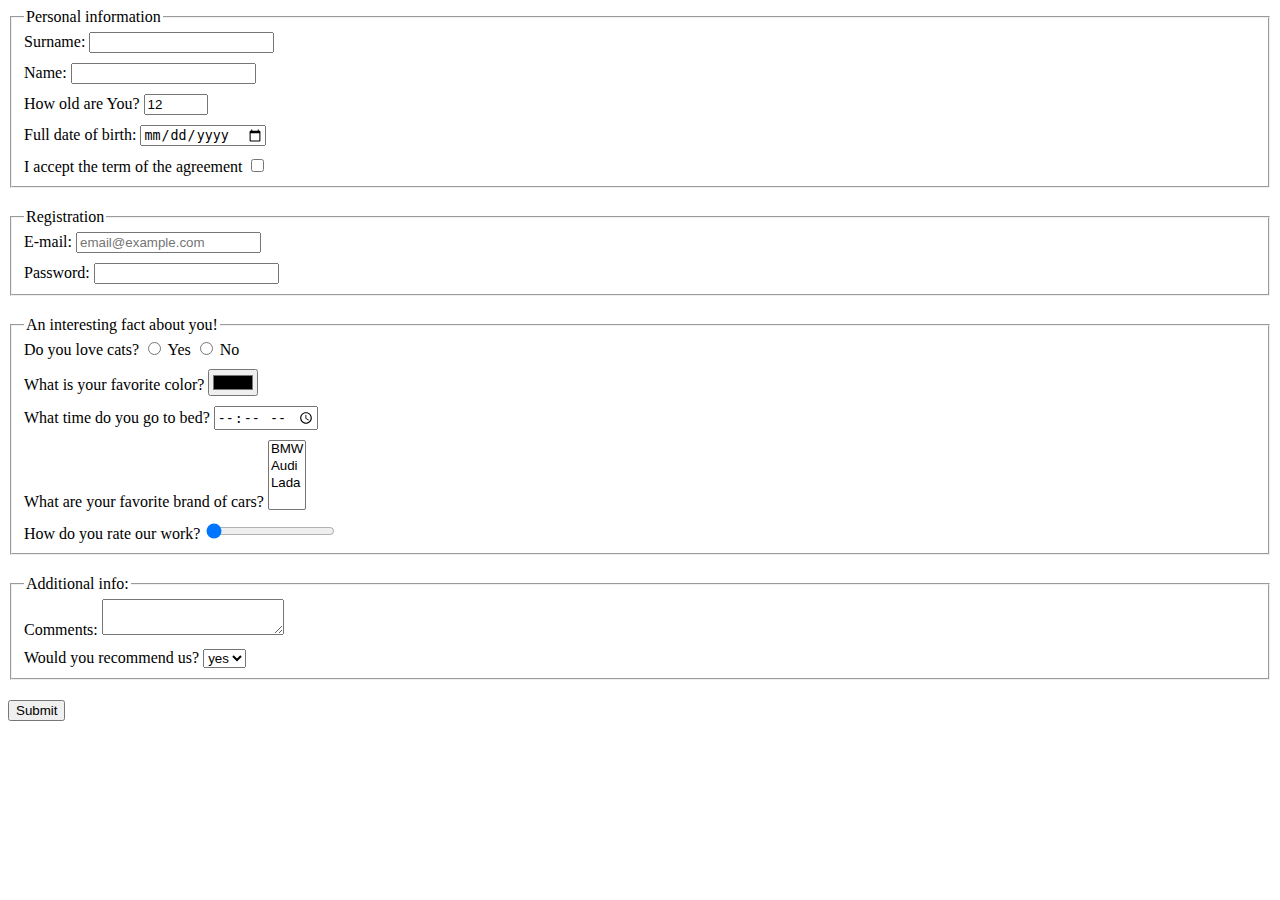
<file: index.html>
<!doctype html><html lang="en"><head><meta charset="UTF-8"><meta name="viewport" content="width=device-width, user-scalable=no, initial-scale=1.0, maximum-scale=1.0, minimum-scale=1.0"><meta http-equiv="X-UA-Compatible" content="ie=edge"><title>HTML Form</title><link rel="stylesheet" href="style.1f8b4acc.css"></head><body> <form action="https://mate-academy-form-lesson.herokuapp.com/create-application" method="post"> <fieldset class="group"> <legend>Personal information </legend> <label for="surname" class="form-field"> Surname: <input type="text" name="surname" id="surname" required autocomplete="off" maxlength="30"> </label> <label for="name" class="form-field"> Name: <input type="text" name="name" id="name" required autocomplete="off"> </label> <label for="age" class="form-field"> How old are You? <input type="number" value="12" name="age" id="age" min="1" max="100" required autocomplete="off"> </label> <label for="birthDate" class="form-field"> Full date of birth: <input type="date" name="birthDate" id="birthDate" required autocomplete="off"> </label> <label for="termOfAgreement" class="form-field"> I accept the term of the agreement <input type="checkbox" name="termOfAgreement" id="termOfAgreement" required autocomplete="off"> </label> </fieldset> <fieldset class="group"> <legend>Registration</legend> <div class="form-field"> <label for="e-mail">E-mail:</label> <input type="email" placeholder="email@example.com" name="e-mail" id="e-mail" required autocomplete="off"> </div> <div> <label for="password">Password:</label> <input type="password" name="password" id="password" required autocomplete="off" minlength="5" maxlength="32"> </div> </fieldset> <fieldset class="group"> <legend>An interesting fact about you! </legend> <label for="catsLove" class="form-field"> Do you love cats? <label for="yes"> <input type="radio" name="catsLove" id="yes" value="yes" autocomplete="off"> Yes </label> <label for="no"> <input type="radio" name="catsLove" value="no" id="no" autocomplete="off"> No </label> </label> <label for="color" class="form-field"> What is your favorite color? <input type="color" name="color" id="color" autocomplete="off"> </label> <label for="bedTime" class="form-field"> What time do you go to bed? <input type="time" name="bedTime" id="bedTime" autocomplete="off"> </label> <label for="cars" class="form-field"> What are your favorite brand of cars? <select name="cars" id="cars" autocomplete="off" multiple> <option value="BMW">BMW</option> <option value="Audi">Audi</option> <option value="Lada">Lada</option> </select> </label> <label for="workRate" class="form-field"> How do you rate our work? <input type="range" name="workRate" id="workRate" value="0" minlength="0" maxlength="10" autocomplete="off"> </label> </fieldset> <fieldset class="group" id="addition"> <legend>Additional info: </legend> <label for="comment" class="form-field"> Comments: <textarea name="comment" id="comment" cols="20" rows="2" autocomplete="off">
          </textarea> </label> <label for="recommendation" class="form-field"> Would you recommend us? <select name="recommendation" id="recommendation" autocomplete="off"> <option value="yes">yes</option> <option value="no">no</option> </select> </label> </fieldset> <button type="submit">Submit</button> </form> <script type="text/javascript" src="main.e97352c4.js"></script> </body></html>
</file>
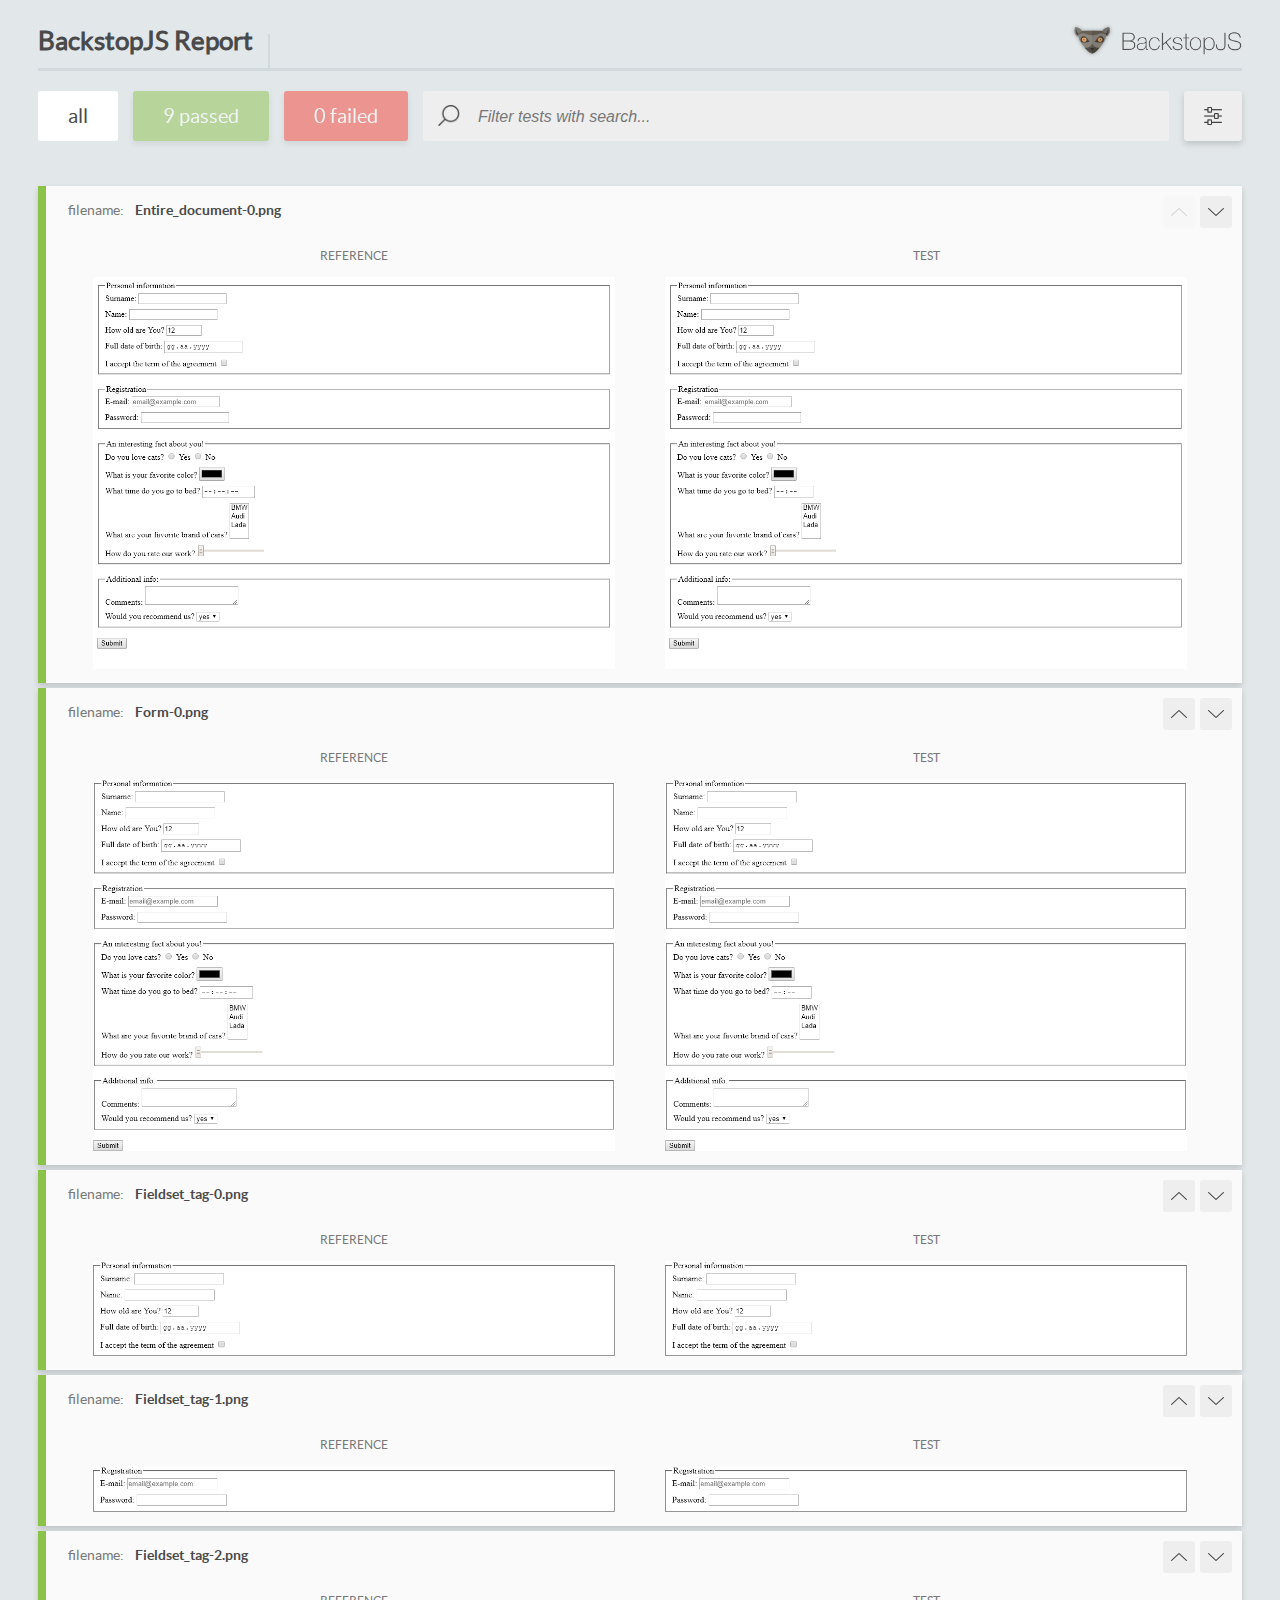
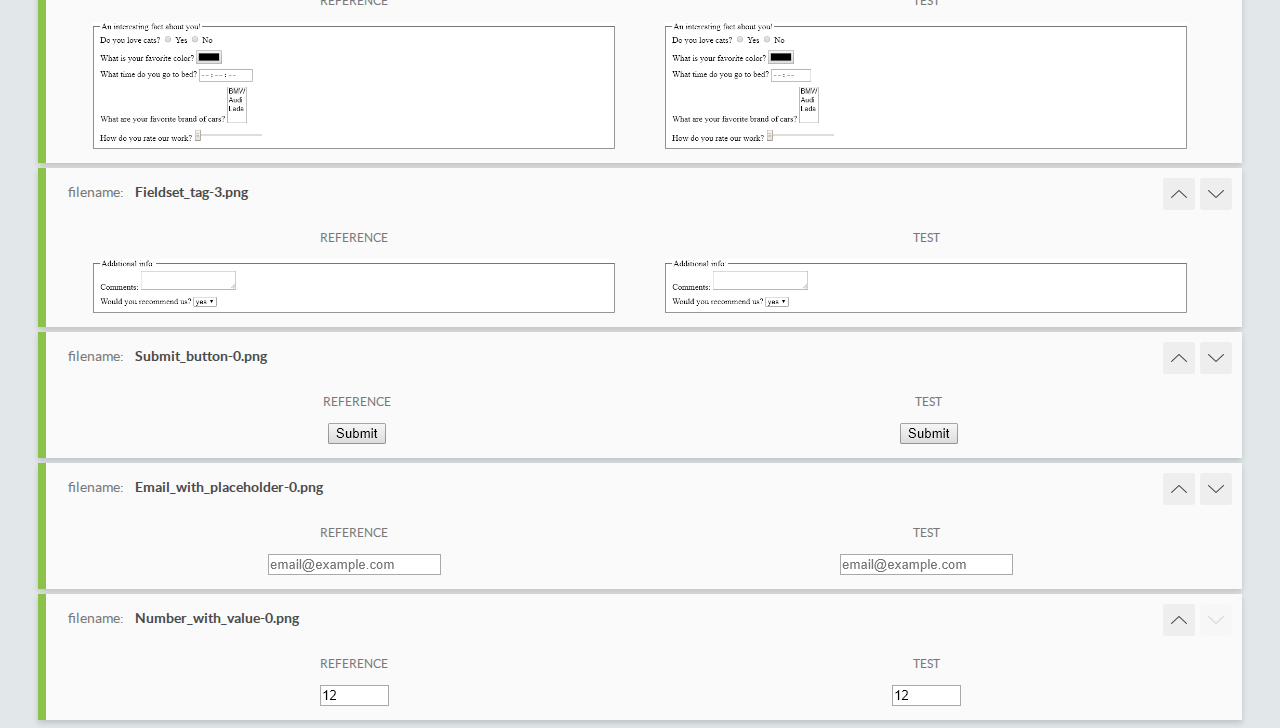
<file: report/html_report/index.html>
<!DOCTYPE html>
<html>
  <head>
    <meta charset="utf-8">
    <title>BackstopJS Report</title>

    <style>
      @font-face {
          font-family: 'latoregular';
          src: url('./assets/fonts/lato-regular-webfont.woff2') format('woff2'),
              url('./assets/fonts/lato-regular-webfont.woff') format('woff');
          font-weight: 400;
          font-style: normal;
      }
      @font-face {
          font-family: 'latobold';
          src: url('./assets/fonts/lato-bold-webfont.woff2') format('woff2'),
              url('./assets/fonts/lato-bold-webfont.woff') format('woff');
          font-weight: 700;
          font-style: normal;
      }

      .ReactModal__Body--open {
          overflow: hidden;
      }
      .ReactModal__Body--open .header {
        display: none;
      }

    </style>
  </head>
  <body style="background-color: #E2E7EA">
    <div id="root">

    </div>
    <script type="text/javascript">
      function report (report) { // eslint-disable-line no-unused-vars
        window.tests = report;
      }
    </script>
    <script type="text/javascript" src="config.js"></script>
    <script type="text/javascript" src="index_bundle.js"></script>
  </body>
</html>
</file>
<file: style.1f8b4acc.css>
.form-field{display:block;margin-bottom:10px}.group{margin-bottom:20px}.form-field:last-child{margin-bottom:0}
/*# sourceMappingURL=style.1f8b4acc.css.map */
</file>
